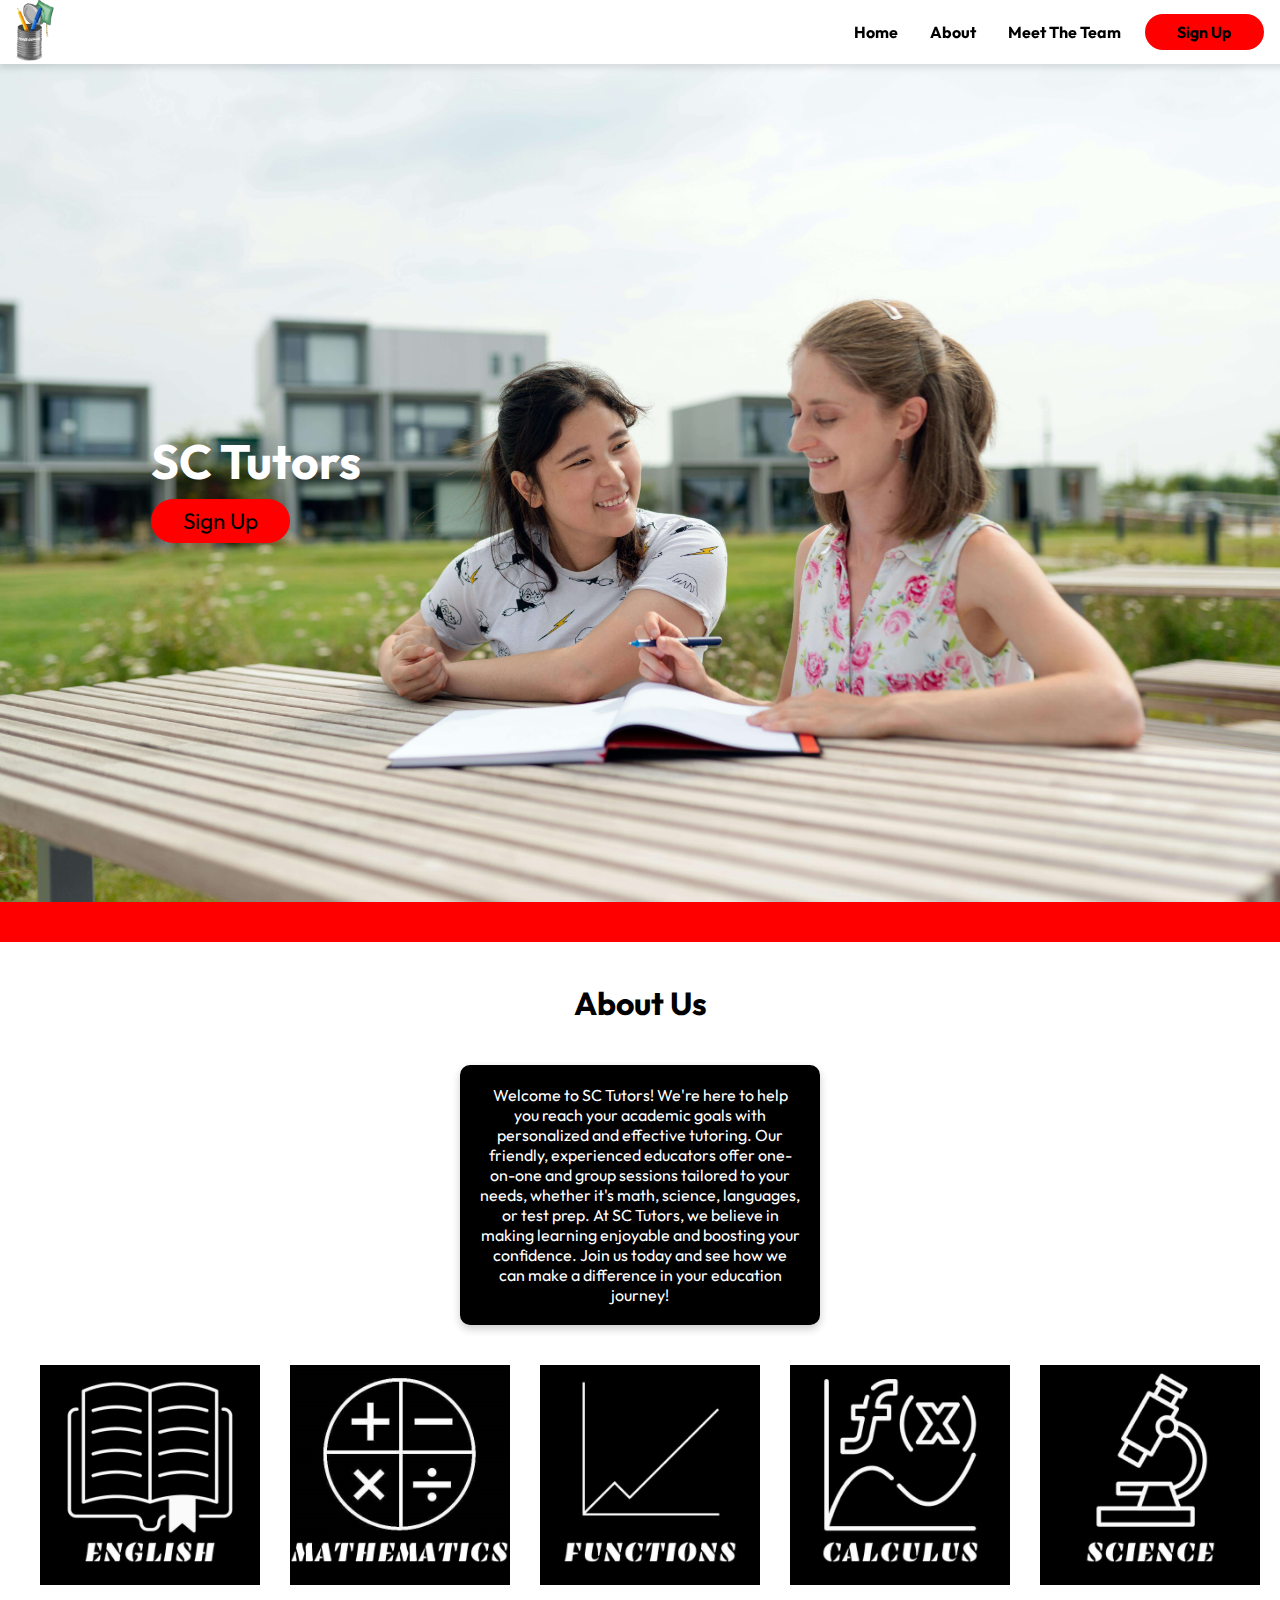
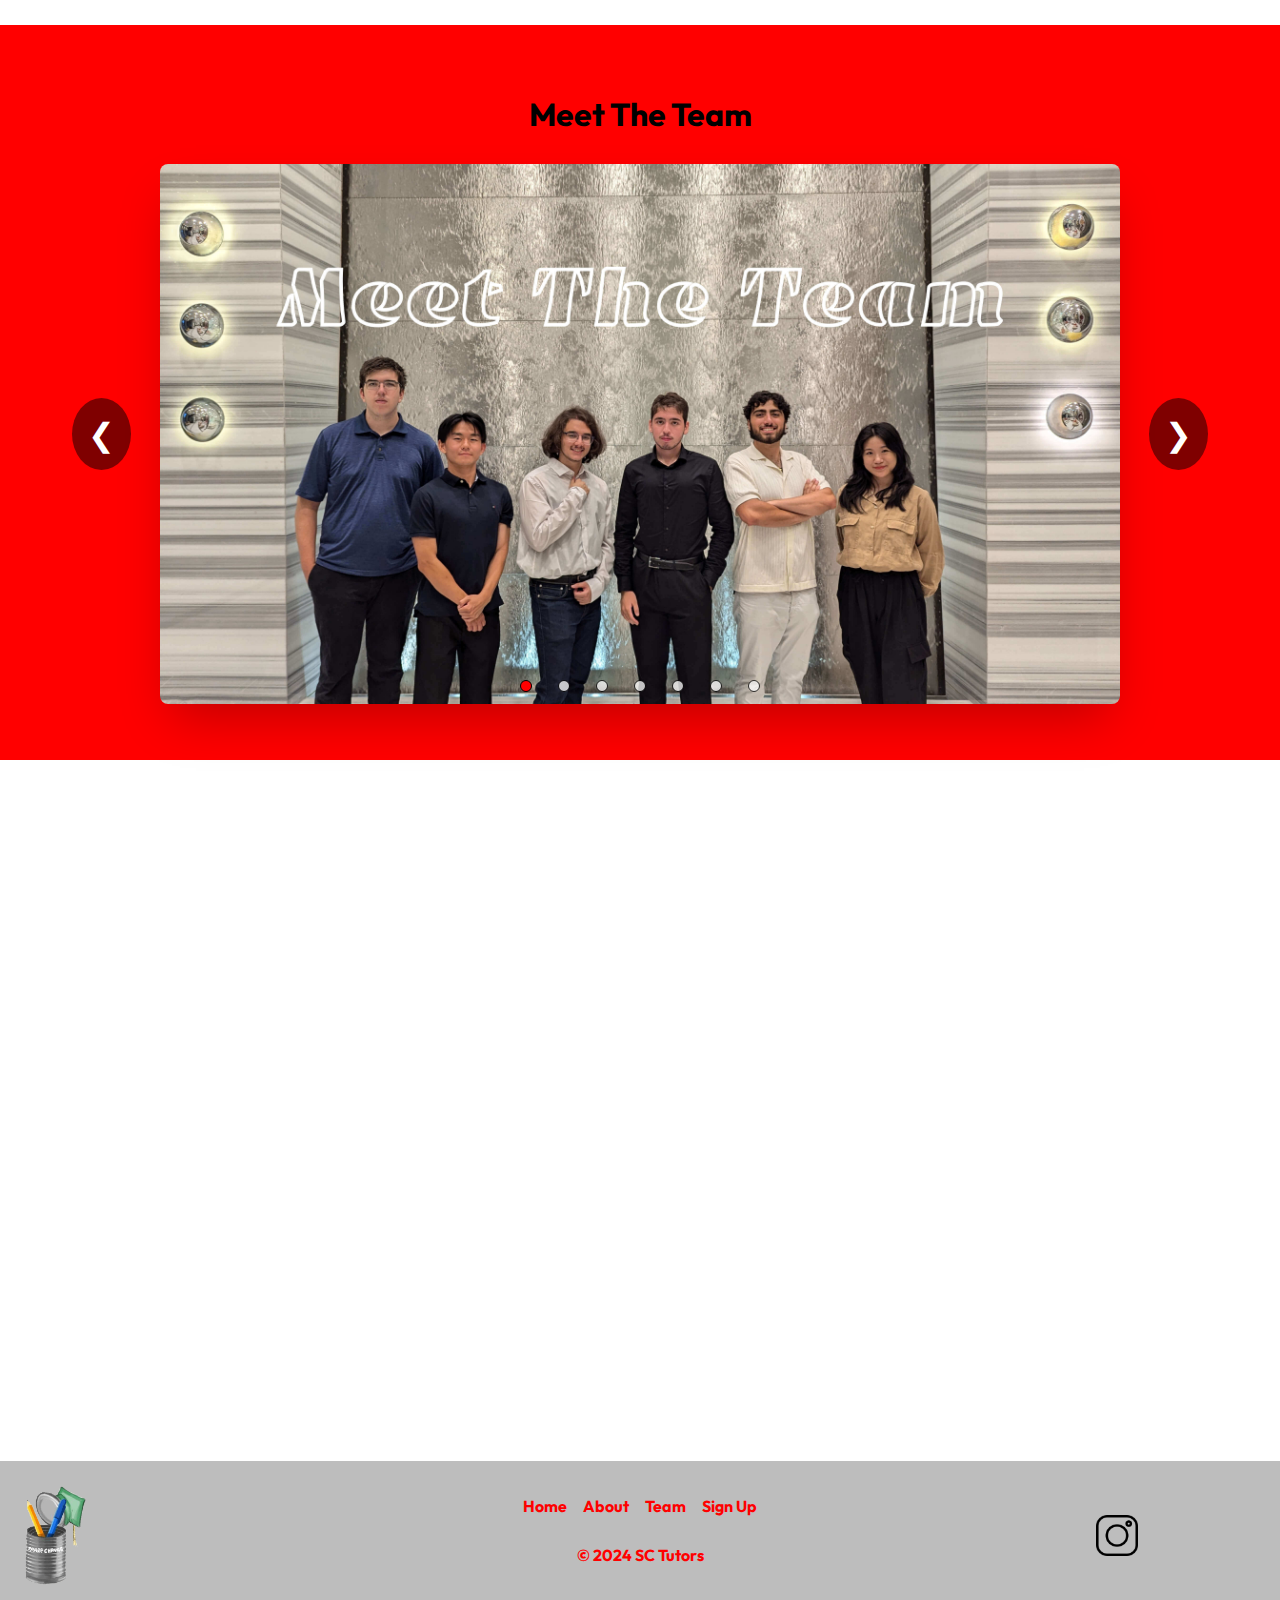
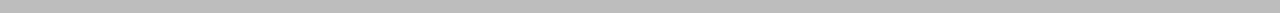
<file: index.html>
<!DOCTYPE html>
<html>
    <head>
        <meta charset="UTF-8">
        <meta name="viewport" content="width=device-width, initial=1.0">
        <meta name="description" content="SC Tutors">
        <meta name="keywords" content="tutors, tutoring, spare change, online, school">
        <meta name="author" content="Aren's Web Dev">

        <title>SC Tutors</title>

        <!-- Google Font "Outfit" -->
        <link rel="preconnect" href="https://fonts.googleapis.com">
        <link rel="preconnect" href="https://fonts.gstatic.com" crossorigin>
        <link href="https://fonts.googleapis.com/css2?family=Outfit:wght@100..900&display=swap" rel="stylesheet">

        <!-- stylesheet-->
        <link href="styles/styles.css" rel="stylesheet">

        <!-- Font Awesome CDN -->
        <link rel="stylesheet" href="https://cdnjs.cloudflare.com/ajax/libs/font-awesome/6.5.2/css/all.min.css" integrity="sha512-SnH5WK+bZxgPHs44uWIX+LLJAJ9/2PkPKZ5QiAj6Ta86w+fsb2TkcmfRyVX3pBnMFcV7oQPJkl9QevSCWr3W6A==" crossorigin="anonymous" referrerpolicy="no-referrer" />

    </head>

    <body>
        <!-- mobile overlay -->
        <div id="overlay">
            <div>
                <i class="fa fa-times" title="button to close mobile nav" onclick="off()"></i>
            </div>
            <div class="overlay-text">
                <a href="#home">Home</a>
                <a href="#about2">About</a>
                <a href="#team2">Meet The Team</a>
                <a href="https://forms.gle/FzJrFaThnLnpBgoP6" class="contact-nav">Sign Up</a>
            </div>
        </div>

        <header>
            <nav class="nav full-nav">
                <div>
                    <a href="index.html"><img src="images/SpareChangeLogo.png" alt="SC Logo" style="width: 16%;"></a>
                </div>
                <div>
                    <a href="#home">Home</a>
                    <a href="#about">About</a>
                    <a href="#team">Meet The Team</a>
                    <a href="https://forms.gle/FzJrFaThnLnpBgoP6" class="contact-nav">Sign Up</a>
                </div>
            </nav>

            <!-- mobile -->
            <nav class="nav mobile-nav">
                <div>
                    <a href="index.html"><img src="images/SpareChangeLogo.png" alt="SC Logo" style="width: 12%;"></a>
                </div>
                <div>
                    <i class="fa-solid fa-bars" title="button to open navigation menu" onclick="on()"></i>
                </div>
            </nav>

        </header>

        <main>
            <div id="home" class="hero-container">
                <img class="hero-image" src="images/tutoring.jpg" alt="person tutoring a student" load="lazy">
                <div class="hero-text">
                    <h1>SC Tutors</h1>
                    <a href="https://forms.gle/FzJrFaThnLnpBgoP6" class="hero-button">Sign Up</a>
                </div>
            </div>
            <div id="about" class="red-spacer"></div>
        </main>

        <!-- About Us Section-->
        <div id="about2" class="subjects">
            <h1>About Us</h1>
        </div>
        <div class="black-box">Welcome to SC Tutors! We're here to help you reach your academic goals with personalized and effective tutoring. Our friendly, experienced educators offer one-on-one and group sessions tailored to your needs, whether it's math, science, languages, or test prep. At SC Tutors, we believe in making learning enjoyable and boosting your confidence. Join us today and see how we can make a difference in your education journey!</div>

        <!-- Slider Displaying Subjects -->
        <div class="slider">
            <div class="slide-track">

                <!-- 9 SLIDES/SUBJECTS -->

                <div class="slide">
                    <img src="images/english.jpg" alt="icon displaying english subject offered" load="lazy">
                </div>
                <div class="slide">
                    <img src="images/math.jpg" alt="icon displaying math subject offered" load="lazy">
                </div>
                <div class="slide">
                    <img src="images/functions.jpg" alt="icon displaying functions subject offered" load="lazy">
                </div>
                <div class="slide">
                    <img src="images/calc.jpg" alt="icon displaying calculus subject offered" load="lazy">
                </div>
                <div class="slide">
                    <img src="images/science.jpg" alt="icon displaying science subject offered" load="lazy">
                </div>
                <div class="slide">
                    <img src="images/physics.jpg" alt="icon displaying physics subject offered" load="lazy">
                </div>
                <div class="slide">
                    <img src="images/bio.jpg" alt="icon displaying biology subject offered" load="lazy">
                </div>
                <div class="slide">
                    <img src="images/chemistry.jpg" alt="icon displaying chemistry subject offered" load="lazy">
                </div>
                <div class="slide">
                    <img src="images/cs.jpg" alt="icon displaying computer science subject offered" load="lazy">
                </div>

                <!-- DOUBLED 9 SLIDES/SUBJECTS -->

                <div class="slide">
                    <img src="images/english.jpg" alt="icon displaying english subject offered" load="lazy">
                </div>
                <div class="slide">
                    <img src="images/math.jpg" alt="icon displaying math subject offered" load="lazy">
                </div>
                <div class="slide">
                    <img src="images/functions.jpg" alt="icon displaying functions subject offered" load="lazy">
                </div>
                <div class="slide">
                    <img src="images/calc.jpg" alt="icon displaying calculus subject offered" load="lazy">
                </div>
                <div class="slide">
                    <img src="images/science.jpg" alt="icon displaying science offered" load="lazy">
                </div>
                <div class="slide">
                    <img src="images/physics.jpg" alt="icon displaying physics subject offered" load="lazy">
                </div>
                <div class="slide">
                    <img src="images/bio.jpg" alt="icon displaying biology subject offered" load="lazy">
                </div>
                <div class="slide">
                    <img src="images/chemistry.jpg" alt="icon displaying chemistry subject offered" load="lazy">
                </div>
                <div class="slide">
                    <img src="images/cs.jpg" alt="icon displaying computer science subject offered" load="lazy">
                </div>
            </div>
        </div>
        <div id="team" class="red-spacer"></div>
        <!-- Meet The Team -->
        <div id="team2" class="team">
            <h1>Meet The Team</h1>
            <div class="teamphotos">
                <!-- left arrow -->
                <button class="arrow left-arrow">&#10094;</button>

                <!-- Photos of the tutors -->
                <div class="teamslide">
                    <img id="slide-1" src="images/fullteam.jpg" alt="Group Team photo" load="lazy">
                    <img id="slide-2" src="images/shuhab.jpg" alt="team member Shuhab" load="lazy">
                    <img id="slide-3" src="images/haluka.jpg" alt="team member Haluka" load="lazy">
                    <img id="slide-4" src="images/arian.jpg" alt="team member Arian" load="lazy">
                    <img id="slide-5" src="images/aren.jpg" alt="team member Aren" load="lazy">
                    <img id="slide-6" src="images/adam.jpg" alt="team member Adam" load="lazy">
                    <img id="slide-7" src="images/faith.jpg" alt="team member Faith" load="lazy">
                </div>
                
                <!-- right arrow -->
                <button class="arrow right-arrow">&#10095;</button>

                <div class="team-nav">
                    <a href="#slide-1"></a>
                    <a href="#slide-2"></a>
                    <a href="#slide-3"></a>
                    <a href="#slide-4"></a>
                    <a href="#slide-5"></a>
                    <a href="#slide-6"></a>
                    <a href="#slide-7"></a>
                </div>
            </div>
        </div>

        <div id="about" class="red-spacer"></div>

        <div class="finalcontact">
            <h2>...</h2>
            <h3>if anything here interested you, feel free to contact us at...</h3>
            <a href="mailto:sparechangetutors@gmail.com">sparechangetutors@gmail.com</a>
            <h3>... or ...</h3>
            <a href="https://forms.gle/FzJrFaThnLnpBgoP6" class="hero-button">SIGN UP NOW!</a>
        </div>

        <!-- footer -->
        <footer>
            <div class="footerlogo">
                <a href="index.html"><img src="images/SpareChangeLogo.png" alt="SC Tutors logo" loading="lazy"></a>
            </div>
            <div>
                <div>
                    <a href="#home">Home</a>
                    <a href="#about2">About</a>
                    <a href="#team2">Team</a>
                    <a href="https://forms.gle/FzJrFaThnLnpBgoP6">Sign Up</a>
                </div>
                <div>
                    <h4>© 2024 SC Tutors</h4>
                </div>
            </div>
            <div class="socials">
                <a href="https://www.instagram.com/sctutors/"><img src="images/instagram.png" alt="IG logo" loading="lazy"></a>
            
                <!-- <img src="images/facebook.webp" alt="Facebook logo" loading="lazy"> -->
            </div>
        </footer>
        <script src="scripts/scripts.js" defer></script>
    </body>
</html>
</file>
<file: styles/styles.css>
* {
    font-family: "Outfit", sans-serif;
}

body {
    background-color: white;
    margin: 0;
    box-sizing: border-box;
}

header {
    position: relative;
    z-index: 3;
    height: 3rem;
}

.full-nav {
    animation: fade-down 0.5s;
}

@keyframes fade-down {
    0% {
        opacity: 0;
        transform: translateY(-30px) scale(0.9);
    }
    
    100% {
        opacity: 1;
        transform: translateY(0px) scale(1);
    }
}

@keyframes fade-up {
    0% {
        opacity: 0;
        transform: translateY(30px) scale(0.9);
    }
    
    100% {
        opacity: 1;
        transform: translateY(0px) scale(1);
    }
}

.nav {
    background-color: white;
    color: red;
    display: flex;
    justify-content: space-between;
    align-items: center;
    padding: .5rem;
    position: fixed;
    width: 100%;
    height: 3rem;
    box-shadow: 0 4px 6px rgba(0, 0, 0, 0.1);
}

.nav div:nth-child(2) {
    display: flex;
    align-items: center;
    padding-right: 1rem;
    font-weight: bolder;
}

.nav div:nth-child(2) a:nth-child(-n+3) {
    color: black;
    text-decoration: none;
    padding: 0 1rem;
}

.nav div:nth-child(1) img {
    padding: 0 .5rem;
}

.contact-nav {
    align-self: center;
    margin: 0 .5rem;
    padding: .5rem 2rem;
    background-color: red;
    color: black;
    border: none;
    border-radius: 1.5rem;
    font-size: 1rem;
    text-decoration: none;
}

@media (min-width: 801px) {
    .mobile-nav {
        display: none;
    }

    .black-box {
        width: 25%;
    }

    .slide {
        width: 100%;   
    }

    .finalcontact {
        opacity: 0;
        padding: 15rem;
    }

    .footerlogo {
        width: 15%;
    }

    .black-box:hover {
        transform: scale(1.2);
    }

    .socials {
        padding-left: 15rem;
        width: 10%;
    }

    .hero-button {
        font-size: 1.4rem;
    }
}

@media (max-width: 800px) {
    .full-nav {
        display: none;
    }

    .mobile-nav {
        padding: 0;
    }

    .fa-bars {
        padding: .5rem;
    }

    .subjects {
        width: none;
    }

    .contact-nav {
        width: 25%;
    }

    .black-box:hover {
        pointer-events: none;
    }

    .slider::before {
        display: none;
    }

    .slider::after {
        display: none;
    }

    .finalcontact {
        padding: 10rem;
        padding: 5rem;
    }

    .red-spacer {
        display: none;
    }

    .hero-text h1 {
        text-shadow: -1px -1px 0 black, 1px -1px 0 black, 1px 1px 0 black,
    1px 1px 0 black;
    }

    .footerlogo {
        width: 50%;
    }

    .socials {
        max-width: 25%;
        padding-left: 3rem;
    }

    .hero-button {
        font-size: 0.8rem;
    }
}

/* overlay */
/* mobile overlay nav */
#overlay {
    display: none;
    position: fixed;
    width: 100%;
    height: 100%;
    background-color: rgba(0, 0, 0, 0.7);
    z-index: 5;
}

.overlay-text {
    max-width: 10rem;
    position: absolute;
    top: 50%;
    left: 50%;
    transform: translate(-50%, -50%);
    text-align: center;
}

.overlay-text a {
    display: inline-block;
    color: white;
    font-weight: 600;
    text-decoration: none;
    font-size: 1.5rem;
    padding: .5rem 2rem;
    transition: all 200ms ease-in-out;
}

.fa-times {
    font-size: 4rem;
    color: white;
    padding: 1rem;
    transition: all 200ms ease-in-out;
}

.fa-times:hover {
    animation: rotateAnimation 200ms ease-in-out;
}

/* animation */
@keyframes rotateAnimation {
    0% {
        transform: rotate(0deg);
    }

    100% {
        transform: rotate(90deg);
    }
}

/* hero style image */
.hero-container {
    position: relative;
    color: white;
}

.hero-image {
    height: auto;
    width: 100%;
    display: block;
}

.hero-text {
    position: absolute;
    top: 50%;
    left: 20vw;
    transform: translate(-50%, -50%);
    text-align: left;
}

@media (max-width: 768px) {
    .hero-text {
        left: 30vw;
    }
}

.hero-button {
    padding: .5rem 2rem;
    background-color: red;
    color: black;
    border: none;
    border-radius: 1.5rem;
    text-decoration: none;
}

.hero-text h1 {
    font-size: 3rem;
    margin: 1rem 0;
    animation: fade-up 0.5s;
}

/* red spacer */
.red-spacer {
    width: 100%;
    height: 2.5rem;
    background-color: red;
}

/* About Us section */
.black-box {
    background-color: black;
    color: white;
    padding: 20px;
    margin: auto;
    border-radius: 10px;
    text-align: center;
    box-shadow: 0 4px 8px rgba(0, 0, 0, 0.2);
    transition-duration: 0.5s;
}

.subjects {
    max-width: 500px;
    margin: 0 auto;
    padding: 20px;
    text-align: center;
}

/* slider displaying subjects */
.slider {
    padding: 25px;
    height: 250px;
    max-width: 98%;
    margin: auto;
    position: relative;
    display: grid;
    place-items: center;
    overflow: hidden;
}

.slide-track {
    display: flex;
    /* side track width = total number of slides (9*2 = 18) * individual slide width */
    width: calc(250px * 18);
    animation: scroll 40s linear infinite;
}

.slide-track:hover {
    animation-play-state: paused;
}

@keyframes scroll {
    0% {
        transform: translateX(0);
    }
    100% {
        transform: translateX(calc(-250px * 9));
    }
}

.slide {
    display: flex;
    align-items: center;
    padding: 15px;
    perspective: 100px;
}

img {
    width: 100%;
    transition: transform 1s;
}

img:hover {
    transform: translateZ(20px);
}

/* Gradient Shadows */
.slider::before,
.slider::afer {
    background: linear-gradient(to right, rgba(255,255,255,1) 0%, rgba(255,255,255,0) 100%);
    content: '';
    height: 100%;
    position: absolute;
    width: 20%;
    z-index: 2;
}

.slider::before {
    left: 0;
    top: 0;
}
.slider::after {
    right: 0;
    top: 0;
    transform: rotateZ(180deg);
}

/* Meet the Team section */

/* Arrows */
.arrow {
    position: absolute;
    top: 50%;
    transform: translateY(-50%);
    background-color: rgba(0, 0, 0, 0.5);
    color: white;
    border: none;
    padding: 1rem;
    cursor: pointer;
    z-index: 1;
    font-size: 2rem;
    border-radius: 50%;
}

@media only screen and (max-width: 1140px) {
    .arrow {
        display: none;
    }
}

.left-arrow {
    left: -5rem;
}

.right-arrow {
    right: -5rem;
}

.arrow:hover {
    background-color: rgba(0, 0, 0, 0.8);
}

/* Photos */

.team {
    padding: 0.5rem;
    background-color: red;
    text-align: center;
}

.teamphotos {
    overflow: visible;
    padding: 0.5rem;
    position: relative;
    max-width: 60rem;
    margin: 0 auto;
    display: inline-block;
}

.teamphotos a {
    display: inline-block;
}

.teamphotos a img {
    display: block;
    width: 100%;
    height: auto;
}

.teamslide {
    width: 100%;
    height: auto;
    display: flex;
    aspect-ratio: 16 / 9;
    overflow-x: scroll;
    scroll-snap-type: x mandatory;
    scroll-behavior: smooth;
    box-shadow: 0 1.5rem 3rem -0.75rem hsla(0, 0%, 0%, 0.25);
    border-radius: 0.5rem;
    -webkit-overflow-scrolling: touch;
    scrollbar-width: none;
    -ms-overflow-style: none;
}

.teamslide::-webkit-scrollbar {
    display: none;
}

.teamslide img {
    flex-shrink: 0;
    height: auto;
    flex: 1 0 100%;
    scroll-snap-align: start;
    object-fit: cover;
}

.team-nav {
    display: flex;
    column-gap: 1rem;
    position: absolute;
    bottom: 1.25rem;
    left: 50%;
    transform: translateX(-50%);
    z-index: 1;
}

.team-nav a {
    width: 10px;
    height: 10px;
    border-radius: 50%;
    border: 1px solid black;
    margin: 0 5px;
    display: inline-block;
    background-color: white;
    text-indent: -9999px;
    cursor: pointer;
    opacity: 0.75;
    transition: opacity ease 250ms;
}

.team-nav a.active {
    background-color: red;
    opacity: 1;
}

.team-nav a:hover {
    opacity: 1;
}

/* final section at bottom for contact */
.finalcontact {
    background-color: whitesmoke;
    text-align: center;
    transition: opacity 1s ease-in-out;
}

.finalcontact.visible {
    opacity: 1;
}

/* footer */
footer {
    background-color: #bdbdbd;
    display: grid;
    grid-template-columns: repeat(3, 1fr);
    align-items: center;
    padding: 1rem;
    color: red;
    font-size: 1rem;
}

footer div:nth-child(2) {
    text-align: center;
}

footer div:nth-child(2) div:nth-child(1) {
    display: flex;
    justify-content: center;
}

footer div:nth-child(2) div:nth-child(1) a {
    text-decoration: none;
    color: red;
    padding: 0.5rem;
    font-weight: bolder;
}

footer div:nth-child(3) {
    text-align: right;
}

footer div:nth-child(1) img, footer div:nth-child(3) img {
    padding: .5rem;
}
</file>
